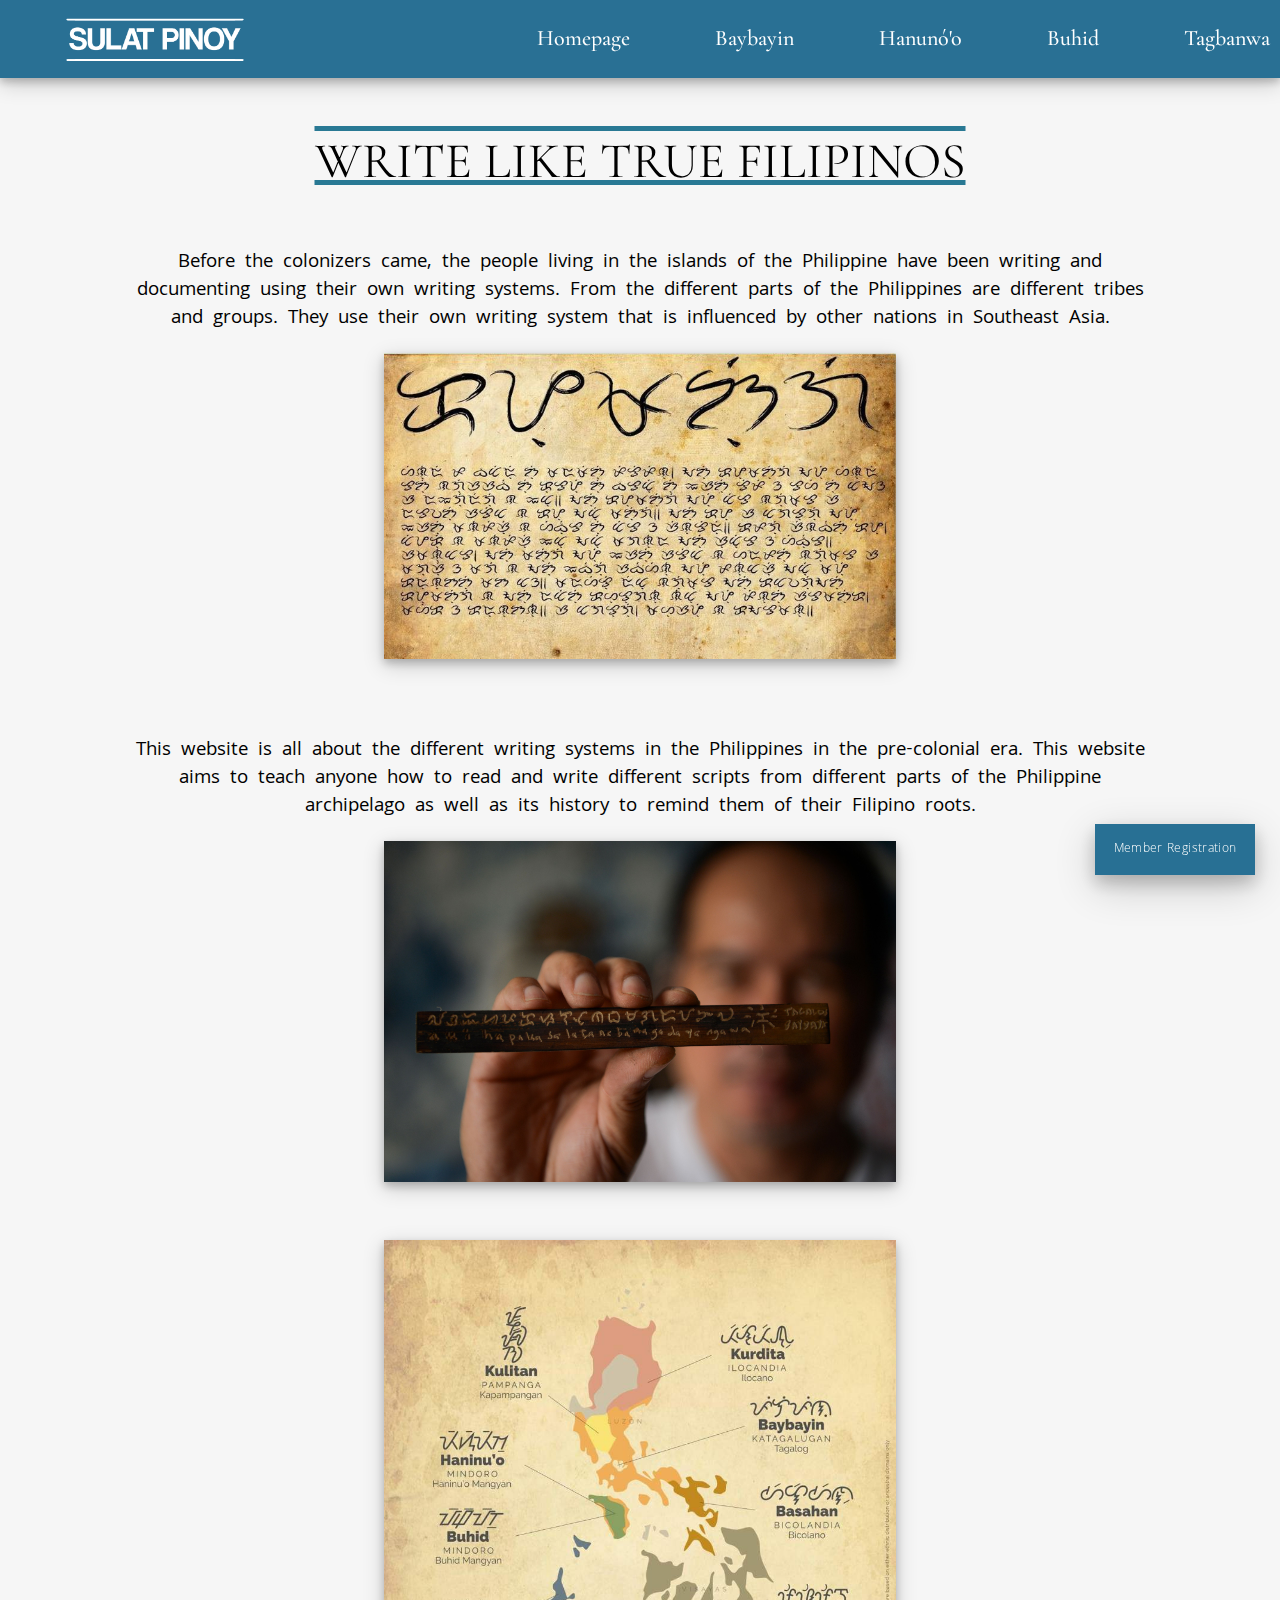
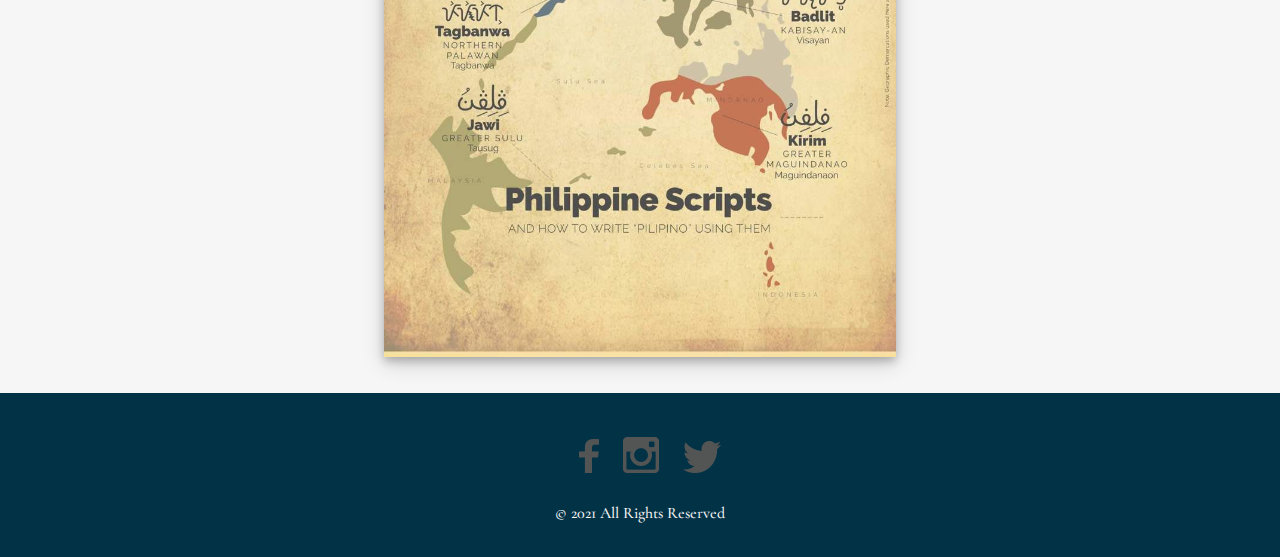
<file: index.html>
<!DOCTYPE html>
<html>
	<head>
		<title>Sulat Pinoy</title>
		
		<meta charset= "UTF-8">
		<meta name="author" content="Raphael Bihag">
		<meta name="keywords" content="HTML, CSS, JavaScript">
		<meta name="revised" content="03-15-21">
		
		<link rel="icon" type="image/png" href="images/favicon.png">
		<link rel="stylesheet" type="text/css" href="style/index.css">
		<link rel="preconnect" href="https://fonts.gstatic.com">
		<link href="https://fonts.googleapis.com/css?family=Cormorant+Garamond:400,700|Khula" rel="stylesheet">

		<style>
			.socials {
				margin-right: 20px;
			}
			
			.socials li{
				display: inline-block; 
				padding: 10px;
			}
			
		
			.facebook {
				background: url('images/social2.png') no-repeat -16px -7px;
				width: 20px;
				height: 34px;
			}
			.facebook:hover {
				background: url('images/social2.png') no-repeat -16px -55px;
				width: 20px;
				height: 34px;
			}
			
			.insta {
				background: url('images/social2.png') no-repeat -216px -6px;
				width: 36px;
				height: 36px;
			}
			
			.insta:hover {
				background: url('images/social2.png') no-repeat -216px -54px;
				width: 36px;
				height: 36px;
			}
			
			.twt {
				background: url('images/social2.png') no-repeat -163px -8px;
				width: 38px;
				height: 32px;
			}
			
			.twt:hover {
				background: url('images/social2.png') no-repeat -163px -56px;
				width: 38px;
				height: 32px;
			}
			
			.form-popup {
				display: none;
				background-color: #F6F6F6;
				padding-right: 30px;
				padding-left: 30px;
				padding-bottom: 30px;
				position: fixed;
				left: 22.5%;
				top: 20%;
				box-shadow: 0 4px 8px 0 rgba(0, 0, 0, 0.2), 0 6px 20px 0 rgba(0, 0, 0, 0.19);
			}
			
		</style>
	</head>
	<center>
	<body>
	
		<header>
			<div class="container">
			<a href="#"><img id="logo" src="images/logo.png" alt="logo"></img></a>
				<nav>
					<ul>
						<li><a href="htdocs/tagbanwa.html">Tagbanwa</a></li>
						<li><a href="htdocs/buhid.html">Buhid</a></li>
						<li><a href="htdocs/hanunoo.html">Hanunó'o</a></li>
						<li><a href="htdocs/baybayin.html">Baybayin</a></li>
						<li><a href="index.html">Homepage</a></li>
					</ul>
				</nav>
			</div>
		</header>
		<div class="tanan">
			<section>
				<br>
			<br>
			<br>
			<br>
			<table>
				
				<button class="tuslokanan" id="tuslokanan"><a href="htdocs/registration.html">Member Registration</a></button>

				
				<h1> WRITE LIKE TRUE FILIPINOS</h1>
				
				<p id="p1"> Before the colonizers came, the people living in the islands of the Philippine
					have been writing and documenting using their own writing systems. From the
					different parts of the Philippines are different tribes and groups. They use
					their own writing system that is influenced by other nations in Southeast Asia.
				</p>
				<center><img id="img1" src="images/homepic.jpg" alt="Homepage Picture"></img></center>
				<br>
				<br>
				<br>
				<p id="p2"> This website is all about the different writing systems in the Philippines in the pre-colonial era.
					This website aims to teach anyone how to read and write different scripts from different parts of the 
					Philippine archipelago as well as its history to remind them of their Filipino roots.
				</p>
				<center><img id="img2" src="images/homepic2.jpg" alt="Homepage Picture2"></img></center>
				<br>
				<br>
				<br>
				<img id="img3" src="images/homepic3.jpg" alt="Homepage Picture3"></img>
			</section>
			<br>
			<div id="sqr"></div>
			<br>
			<footer>
			<br>
				<ul class="socials">
					<li><a href="https://www.facebook.com/profile.php?id=100009380379234"><div class="facebook"></div></a></li>
					<li><a href="https://www.instagram.com/raphael_bihag/"><div class="insta"></div></a></li>
					<li><a href="https://twitter.com/raphael_bihaggg"><div class="twt"></div></a></li>
				</ul>
			<p style="font-family: 'Cormorant Garamond', serif; font-weight: 500; font-size: 18x; color: #F6F6F6;">© 2021 All Rights Reserved</p>
			<br>
			</footer>
		</div>
	</body>
	</center>
</html>
</file>
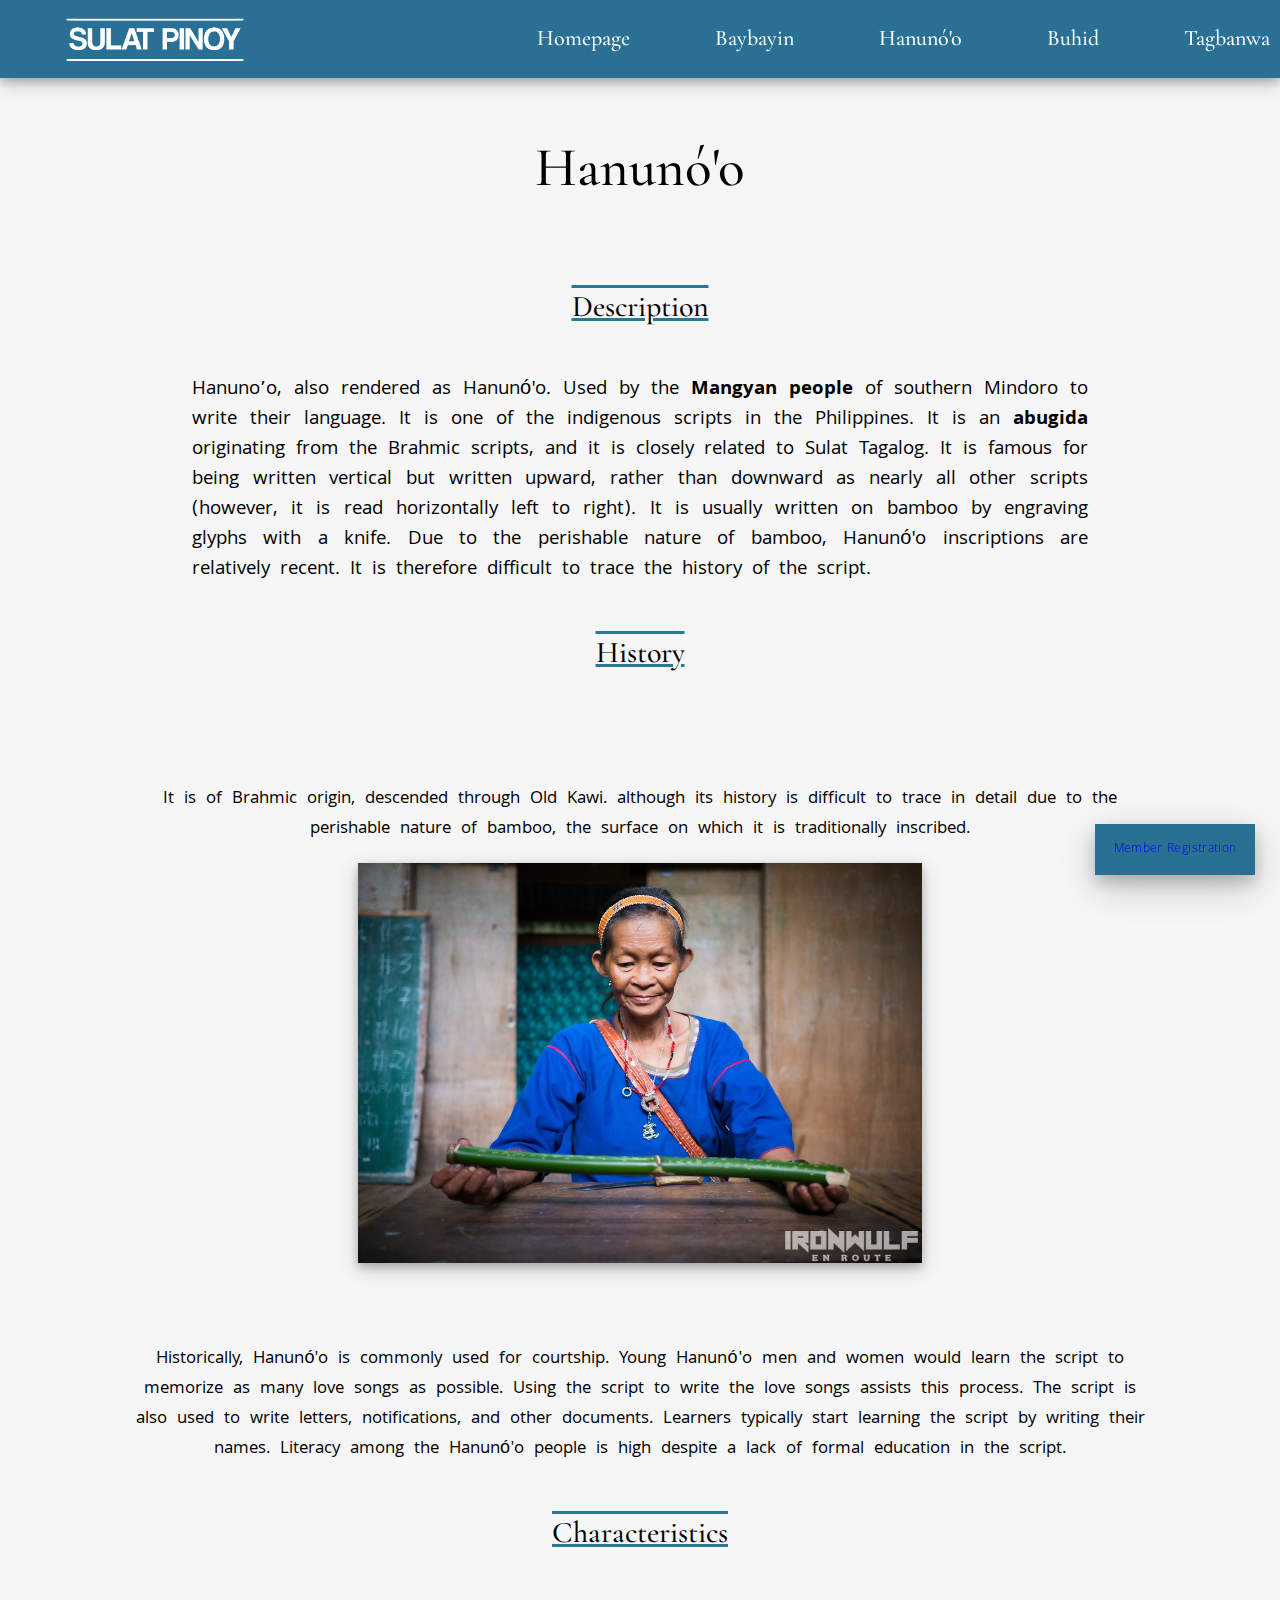
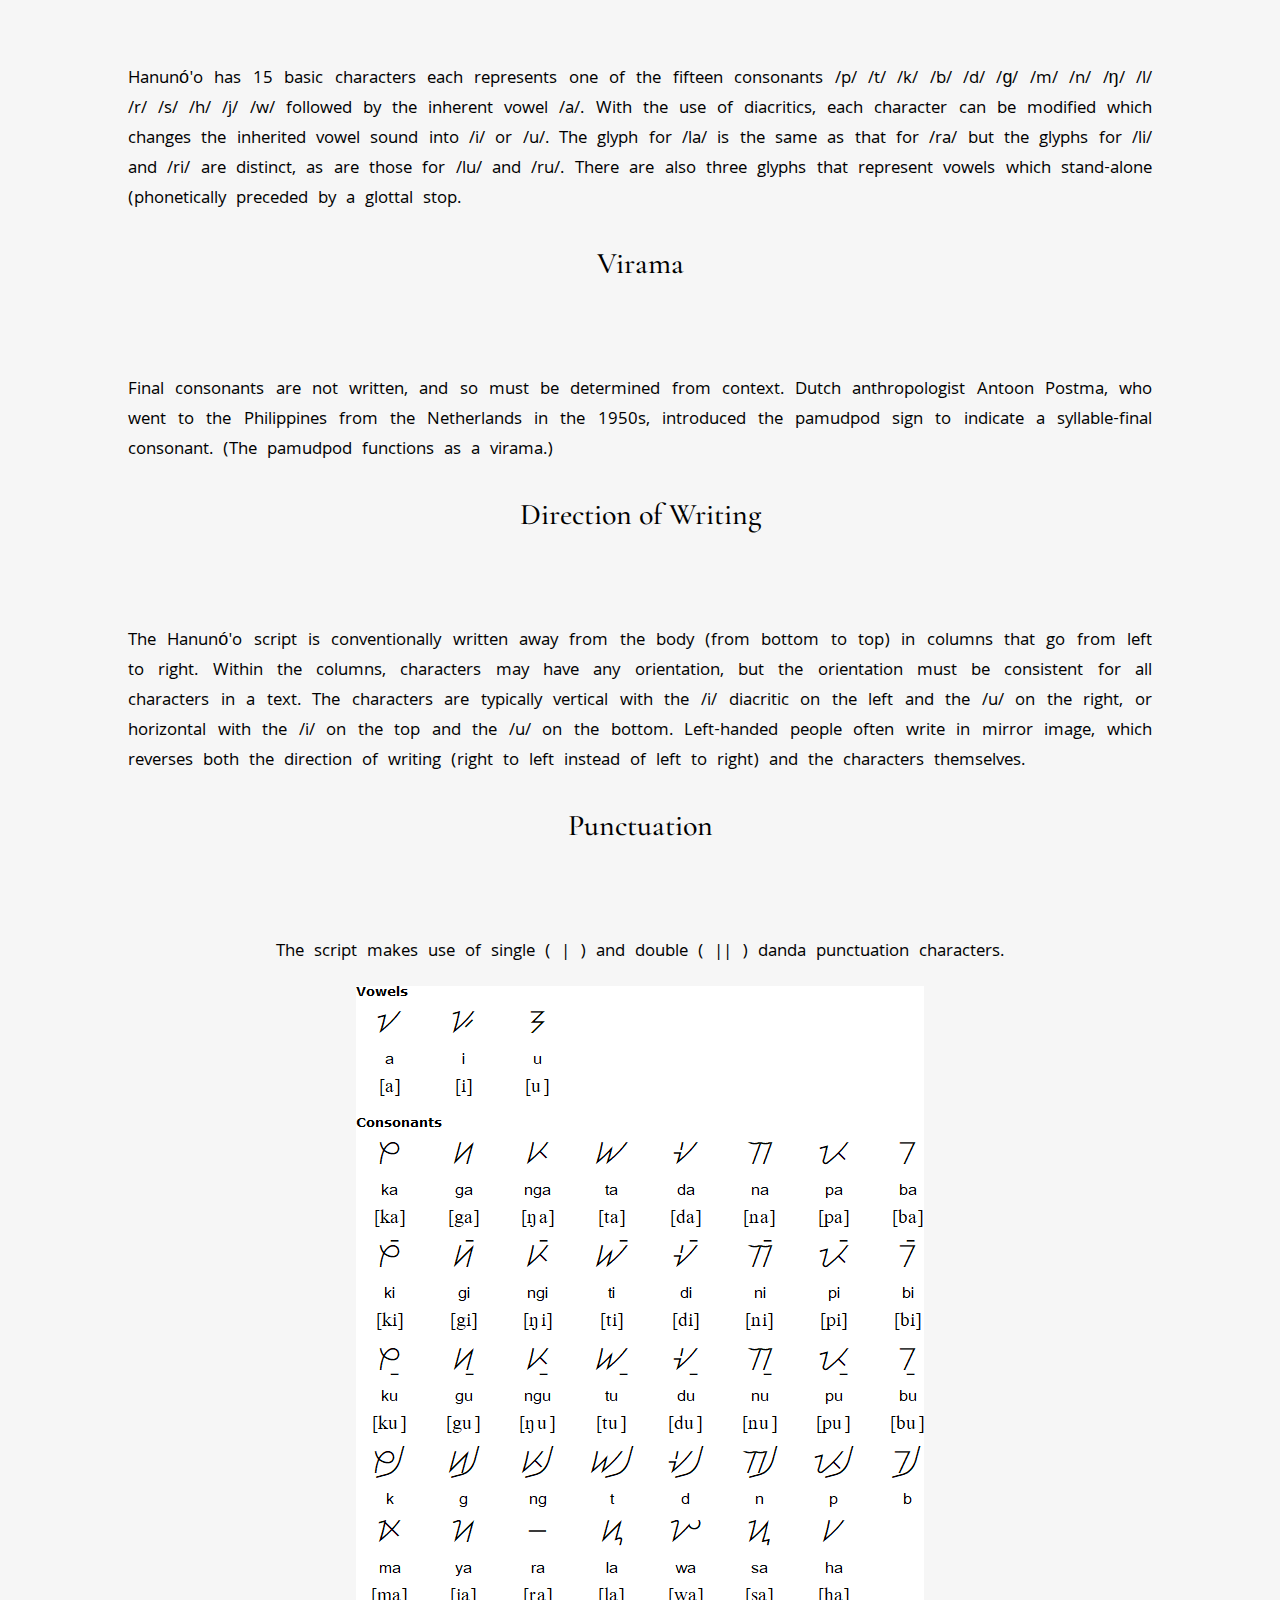
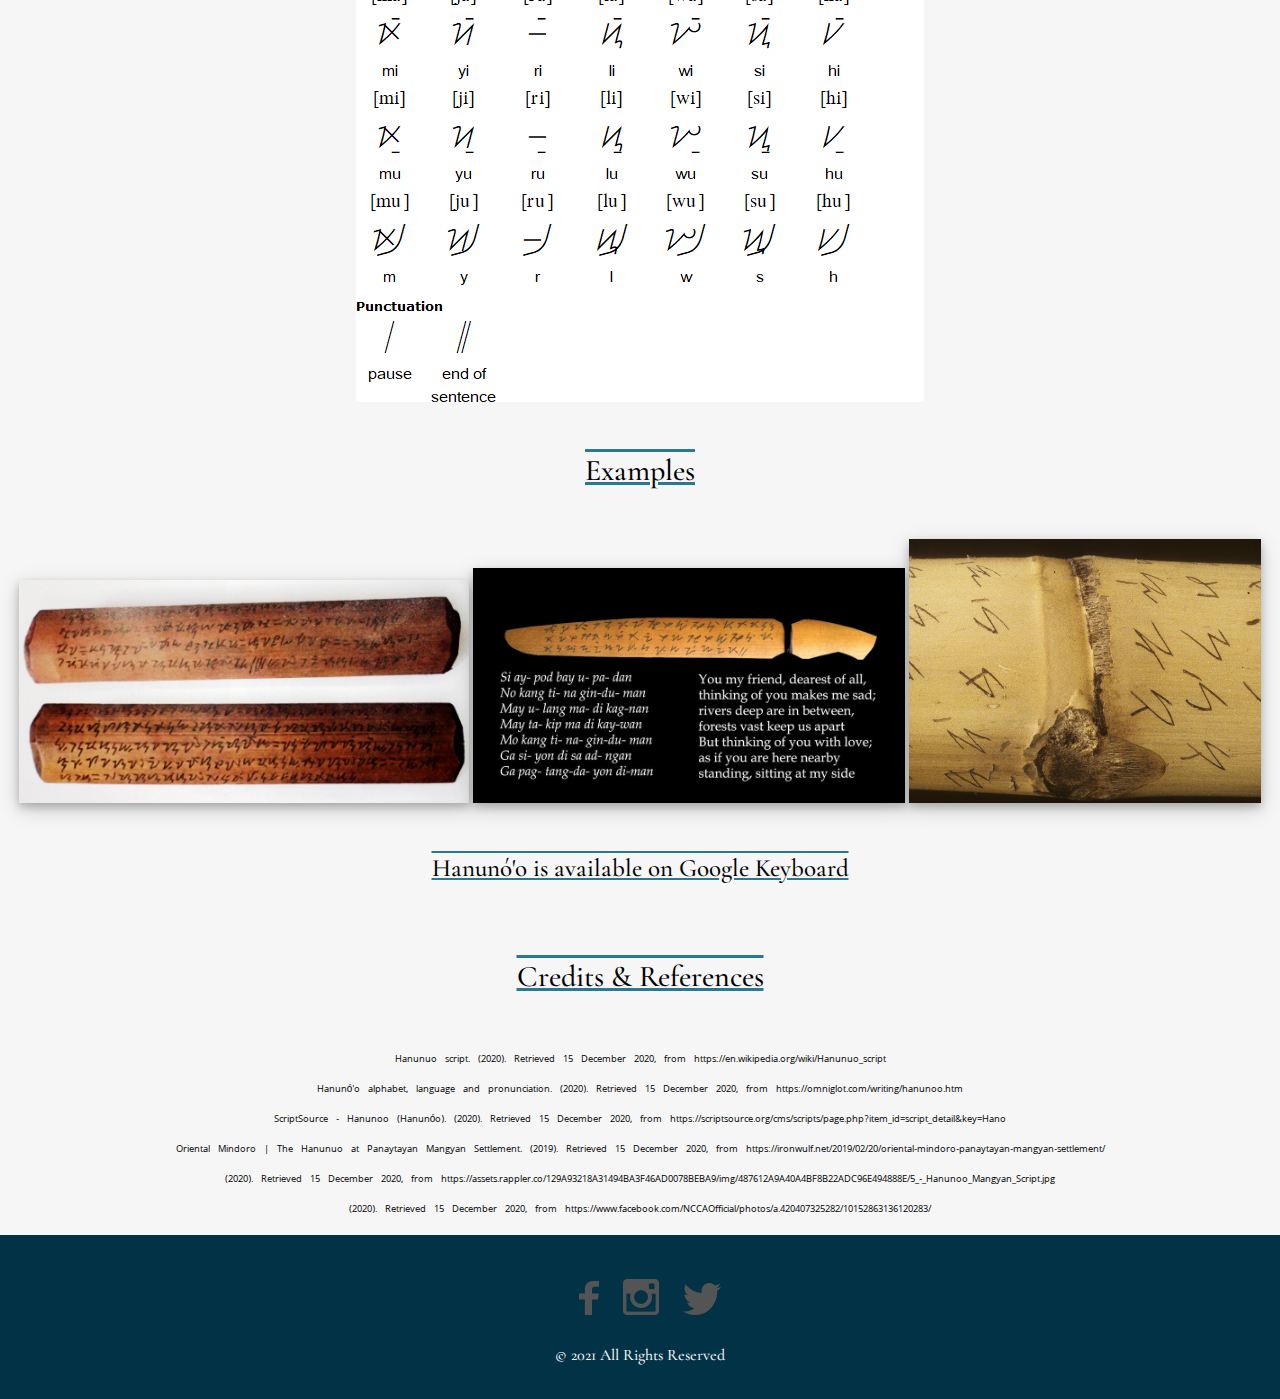
<file: htdocs/hanunoo.html>
<DOCTYPE html>
<html>
	<head>
		<title>Hanuno'o</title>
		
		<meta charset= "UTF-8">
		<meta name="author" content="Raphael Bihag">
		<meta name="keywords" content="HTML, CSS, JavaScript">
		<meta name="revised" content="03-15-21">
		
		<link rel="icon" href="../images/image.png" type="image/gif">
		<link rel="stylesheet" type="text/css" href="../style/hanunoo.css">
		<link rel="preconnect" href="https://fonts.gstatic.com">
		<link href="https://fonts.googleapis.com/css?family=Cormorant+Garamond:400,700|Khula" rel="stylesheet">

		<style>
			.socials {
				margin-right: 20px;
			}
			
			.socials li{
				display: inline-block; 
				padding: 10px;
			}
			
		
			.facebook {
				background: url('../images/social2.png') no-repeat -16px -7px;
				width: 20px;
				height: 34px;
			}
			.facebook:hover {
				background: url('../images/social2.png') no-repeat -16px -55px;
				width: 20px;
				height: 34px;
			}
			
			.insta {
				background: url('../images/social2.png') no-repeat -216px -6px;
				width: 36px;
				height: 36px;
			}
			
			.insta:hover {
				background: url('../images/social2.png') no-repeat -216px -54px;
				width: 36px;
				height: 36px;
			}
			
			.twt {
				background: url('../images/social2.png') no-repeat -163px -8px;
				width: 38px;
				height: 32px;
			}
			
			.twt:hover {
				background: url('../images/social2.png') no-repeat -163px -56px;
				width: 38px;
				height: 32px;
			}
			
		</style>
	</head>
	<body>
		<header>
			<div class="container">
			<a href="../index.html"><img id="logo" src="../images/logo.png" alt="logo"></img></a>
				<nav>
					<ul>
						<li><a href="tagbanwa.html">Tagbanwa</a></li>
						<li><a href="buhid.html">Buhid</a></li>
						<li><a href="#">Hanunó'o</a></li>
						<li><a href="baybayin.html">Baybayin</a></li>
						<li><a href="../index.html">Homepage</a></li>
					</ul>
				</nav>
			</div>
		</header>
		<section>
			<button class="tuslokanan" id="tuslokanan"><a href="registration.html">Member Registration</a></button>
			<br>
			<br>
			<br>
			<br>
			<h1>Hanunó'o</h1>
			<h2>Description</h2>
			<p id="p1">
			Hanuno’o, also rendered as Hanunó'o. Used by the <b>Mangyan people</b> of southern Mindoro to write their language. It is one of the indigenous scripts in the Philippines. It is an <b>abugida</b> originating from the Brahmic scripts, and it is closely related to Sulat Tagalog. It is famous for being written vertical but written upward, rather than downward as nearly all other scripts (however, it is read horizontally left to right). It is usually written on bamboo by engraving glyphs with a knife. Due to the perishable nature of bamboo, Hanunó'o inscriptions are relatively recent. It is therefore difficult to trace the history of the script.
			</p>
			<h2>History</h2>
			<p id="p2" style="text-align: center;">
			It is of Brahmic origin, descended through Old Kawi. although its history is difficult to trace in detail due to the perishable nature of bamboo, the surface on which it is traditionally inscribed.
			</p>
			<center><img id="lolabamboo" src="../images/bamboo.jpg" alt="Hanuno'o Bamboo"></img></center>
			<p id="p2" style="text-align: center;">
			Historically, Hanunó'o is commonly used for courtship. Young Hanunó'o men and women would learn the script to memorize as many love songs as possible. Using the script to write the love songs assists this process. The script is also used to write letters, notifications, and other documents. Learners typically start learning the script by writing their names. Literacy among the Hanunó'o people is high despite a lack of formal education in the script.
			</p>
			<h2>Characteristics</h2>
			<p id="p2">
			Hanunó'o has 15 basic characters each represents one of the fifteen consonants /p/ /t/ /k/ /b/ /d/ /ɡ/ /m/ /n/ /ŋ/ /l/ /r/ /s/ /h/ /j/ /w/ followed by the inherent vowel /a/. With the use of diacritics, each character can be modified which changes the inherited vowel sound into /i/ or /u/. The glyph for /la/ is the same as that for /ra/ but the glyphs for /li/ and /ri/ are distinct, as are those for /lu/ and /ru/. There are also three glyphs that represent vowels which stand-alone (phonetically preceded by a glottal stop. 
			</p>
			<h3>Virama</h3>
			<p id="p2">
			Final consonants are not written, and so must be determined from context. Dutch anthropologist Antoon Postma, who went to the Philippines from the Netherlands in the 1950s, introduced the pamudpod sign to indicate a syllable-final consonant. (The pamudpod functions as a virama.)
			</p>
			<h3>Direction of Writing</h3>
			<p id="p2">
			The Hanunó'o script is conventionally written away from the body (from bottom to top) in columns that go from left to right. Within the columns, characters may have any orientation, but the orientation must be consistent for all characters in a text. The characters are typically vertical with the /i/ diacritic on the left and the /u/ on the right, or horizontal with the /i/ on the top and the /u/ on the bottom. Left-handed people often write in mirror image, which reverses both the direction of writing (right to left instead of left to right) and the characters themselves.
			</p>
			<h3>Punctuation</h3>
			<p id="p2" style="text-align: center;">
			The script makes use of single ( | ) and double ( || ) danda punctuation characters.
			</p>
			
			<center>
			<img id="Hanchart1" src="../images/Hanchart1.gif" alt="Chart 1"></img>
			</center>
			
			<h2>Examples</h2>
			<center>
				<img id="ex1" src="../images/Hanex1.jpg" alt="Example 1"></img>
				<img id="ex2" src="../images/Hanex2.jpg" alt="Example 2"></img>
				<img id="ex3" src="../images/Hanex3.png" alt="Example 3"></img>
			</center>
			<h2 id="gog">Hanunó'o is available on Google Keyboard</h2>
			<h2>Credits & References</h2>
			<p id="creds">
			Hanunuo script. (2020). Retrieved 15 December 2020, from https://en.wikipedia.org/wiki/Hanunuo_script<br>
			Hanunó'o alphabet, language and pronunciation. (2020). Retrieved 15 December 2020, from https://omniglot.com/writing/hanunoo.htm<br>
			ScriptSource - Hanunoo (Hanunóo). (2020). Retrieved 15 December 2020, from https://scriptsource.org/cms/scripts/page.php?item_id=script_detail&key=Hano<br>
			Oriental Mindoro | The Hanunuo at Panaytayan Mangyan Settlement. (2019). Retrieved 15 December 2020, from https://ironwulf.net/2019/02/20/oriental-mindoro-panaytayan-mangyan-settlement/<br>
			(2020). Retrieved 15 December 2020, from https://assets.rappler.co/129A93218A31494BA3F46AD0078BEBA9/img/487612A9A40A4BF8B22ADC96E494888E/5_-_Hanunoo_Mangyan_Script.jpg<br>
			(2020). Retrieved 15 December 2020, from https://www.facebook.com/NCCAOfficial/photos/a.420407325282/10152863136120283/
			</p>
			
		</section>
			<center>
			<footer>
				<br>
					<ul class="socials">
						<li><a href="https://www.facebook.com/profile.php?id=100009380379234"><div class="facebook"></div></a></li>
						<li><a href="https://www.instagram.com/raphael_bihag/"><div class="insta"></div></a></li>
						<li><a href="https://twitter.com/raphael_bihaggg"><div class="twt"></div></a></li>
					</ul>
				<p style="font-family: 'Cormorant Garamond', serif; font-weight: 500; font-size: 18x; color: #F6F6F6;">© 2021 All Rights Reserved</p>
				<br>
			</footer>
			</center>
	</body>
</html>
</file>
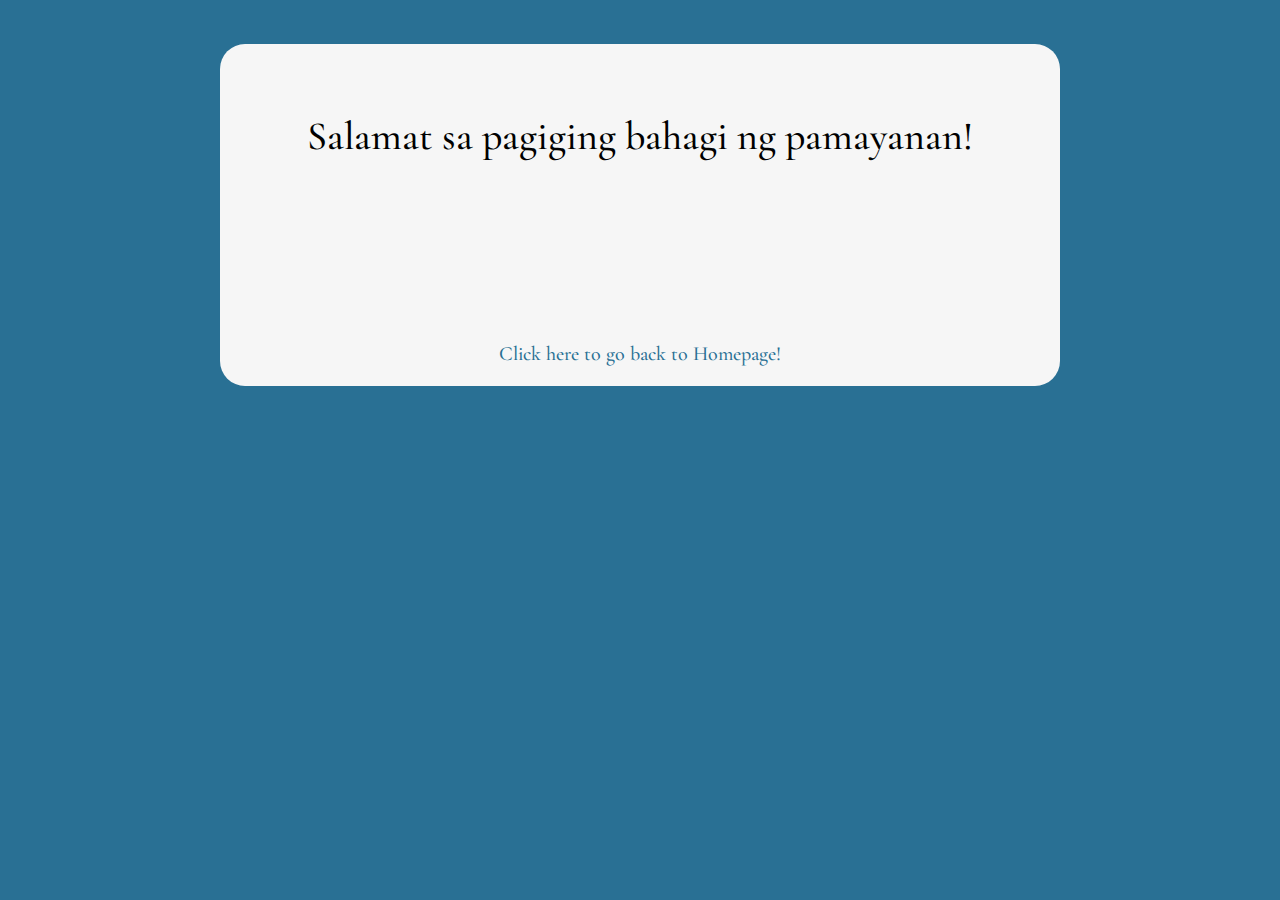
<file: htdocs/receive.html>
<!DOCTYPE html>
<html>
    <head>
        <title>You are now registered!</title>
        <meta charset= "UTF-8">
		<meta name="author" content="Raphael Bihag">
		<meta name="keywords" content="HTML, CSS, JavaScript">
		<meta name="revised" content="05-22-2021">
		
		<link rel="stylesheet" type="text/css" href="../style/recieve.css">
		<link rel="preconnect" href="https://fonts.gstatic.com">
		<link href="https://fonts.googleapis.com/css?family=Cormorant+Garamond:400,700|Khula" rel="stylesheet">
    </head>
	
    <body>
	<br>
	<br>
        <div class = "tanan"><h2 id = "mensahe">Salamat sa pagiging bahagi ng pamayanan!</h2>
			<center>
				<h1 id="name"></h1>
				<br>
				<br>
				<a href="../index.html">Click here to go back to Homepage!</a>
			</center>
		</div>
	   
        <script>
            var url = document.location.href;
			
			var param = url.split("?")[1].split("&");

			
			var data = {};
            var temp = "";
            
            for (var i = 0; i < param.length; i++) {

                temp = param[i].split('=');
				data[temp[0]] = temp[1].replace(/%20/g, " ");
				
            }
			
			var fullName = data.first + " " + data.last;
			document.getElementById("name").innerHTML = fullName;
        </script>
    </body>
</html>
</file>
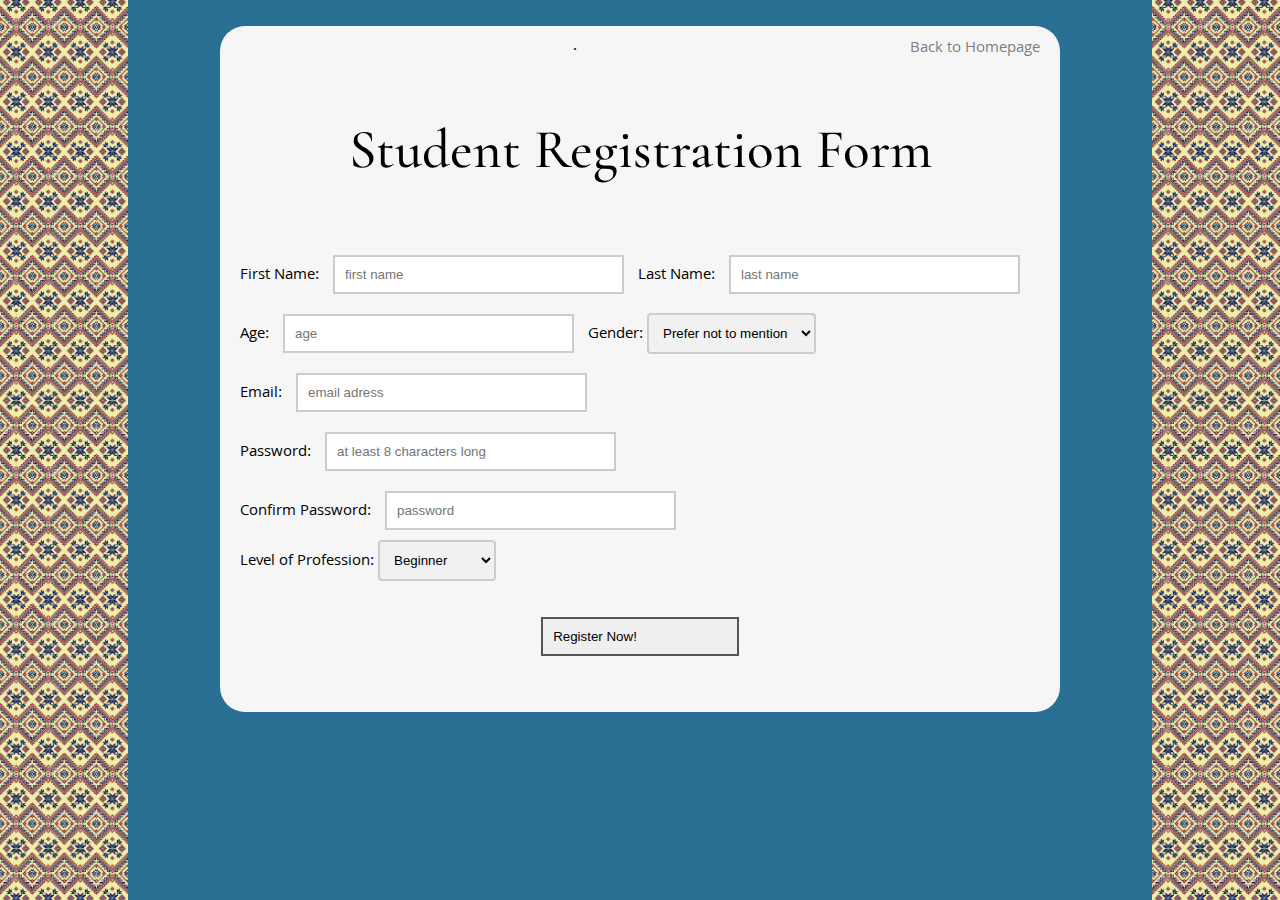
<file: htdocs/registration.html>
<DOCTYPE html>
<html>
	<head>
		<title>Registration</title>
		
		<meta charset= "UTF-8">
		<meta name="author" content="Raphael Bihag">
		<meta name="keywords" content="HTML, CSS, JavaScript">
		<meta name="revised" content="05-22-2021">
		
		<link rel="icon" href="icon.png" type="image/gif">
		<link rel="stylesheet" type="text/css" href="../style/registration.css">
		<link rel="preconnect" href="https://fonts.gstatic.com">
		<link href="https://fonts.googleapis.com/css?family=Cormorant+Garamond:400,700|Khula" rel="stylesheet">
	</head>
	<body>
		<br>
		<div class = "form">
		<a href="../index.html">Back to Homepage</a>
			<center>
			<div class="rainbow">.
			</div>
			</center>
			<h1 id="title">Student Registration Form</h1>
			<div class= "forfont">
				First Name: <input type="text" id="first" placeholder="first name"></input>
				Last Name: <input type="text" id="last" placeholder="last name"></input><br>
				Age: <input type="number" id="age" placeholder="age"></input>
				Gender:<label for="gender" class="selection"></label>
				  <select id="gender">
					<option value="Prefer not to mention">Prefer not to mention</option>
					<option value="male" id = "male" >Male</option>
					<option value="female">Female</option>
					<option value="nonbinary">Non-Binary</option>
					<option value="genderqueer">Gender Queer</option>
				  </select><br>
				Email: <input type="email" id="email" placeholder="email adress"><br>
				Password: <input type="password" id="password" placeholder="at least 8 characters long"><br>
				Confirm Password: <input type="password" id="password2" placeholder="password"><br>
				Level of Profession:<label for="level"></label>
				  <select id="level">
					<option value="beginner">Beginner</option>
					<option value="intermidiate">Intermidiate</option>
					<option value="advance">Advance</option>
					<option value="pro">Professional</option>
				  </select><br><br>
				<center><input type="button" value="Register Now!" onclick="register();" id="button"></center><br>
			</div>
			
		</div>
		<br>
		
		<script>
						
			function register() {

                var unaPangalan = document.getElementById("first").value;
				var ulahiPangalan = document.getElementById("last").value;
				var edad = document.getElementById("age").value;
                var kasarian = document.getElementById("gender").value;
				var emeyl = document.getElementById("email").value;
				var paswurd = document.getElementById("password").value;
				var paswurd2 = document.getElementById("password2").value;
				var lebel = document.getElementById("level").value;
				var pass = paswurd.length;
				
				
                if (unaPangalan == ""|| ulahiPangalan == ""|| edad == ""|| emeyl == "" || paswurd == "" || paswurd2 == "" || lebel == ""){
					alert("*All boxes must be filled up. Please try again.*"); 
					var unaPangalan = document.getElementById("first").value = "";
					var ulahiPangalan = document.getElementById("last").value = "";
					var edad = document.getElementById("age").value = "";
					var kasarian = document.getElementById("gender").value = "";
					var emeyl = document.getElementById("email").value = "";
					var paswurd = document.getElementById("password").value = "";
					var paswurd = document.getElementById("password2").value = "";
				} else if (pass < 8) {
					alert("Password must be at least 8 characters");
					var paswurd = document.getElementById("password").value = "";
					var paswurd = document.getElementById("password2").value = "";
				} else if (paswurd !== paswurd2) {
					alert("Passwords doesn't match");
				} else {
					var unaPangalan = unaPangalan.trim()
					var ulahiPangalan = ulahiPangalan.trim()
					var url = "receive.html?first=" + encodeURIComponent(unaPangalan) +
                        "&last=" + encodeURIComponent(ulahiPangalan);
						
						document.location.href = url;
						var unaPangalan = document.getElementById("first").value = "";
						var ulahiPangalan = document.getElementById("last").value = "";
						var edad = document.getElementById("age").value = "";
						var kasarian = document.getElementById("gender").value = "";
						var emeyl = document.getElementById("email").value = "";
						var paswurd = document.getElementById("password").value = "";
						var paswurd = document.getElementById("password2").value = "";
				}
				
				
				
				
				
				

            }
		</script>
	</body>
</html>
</file>
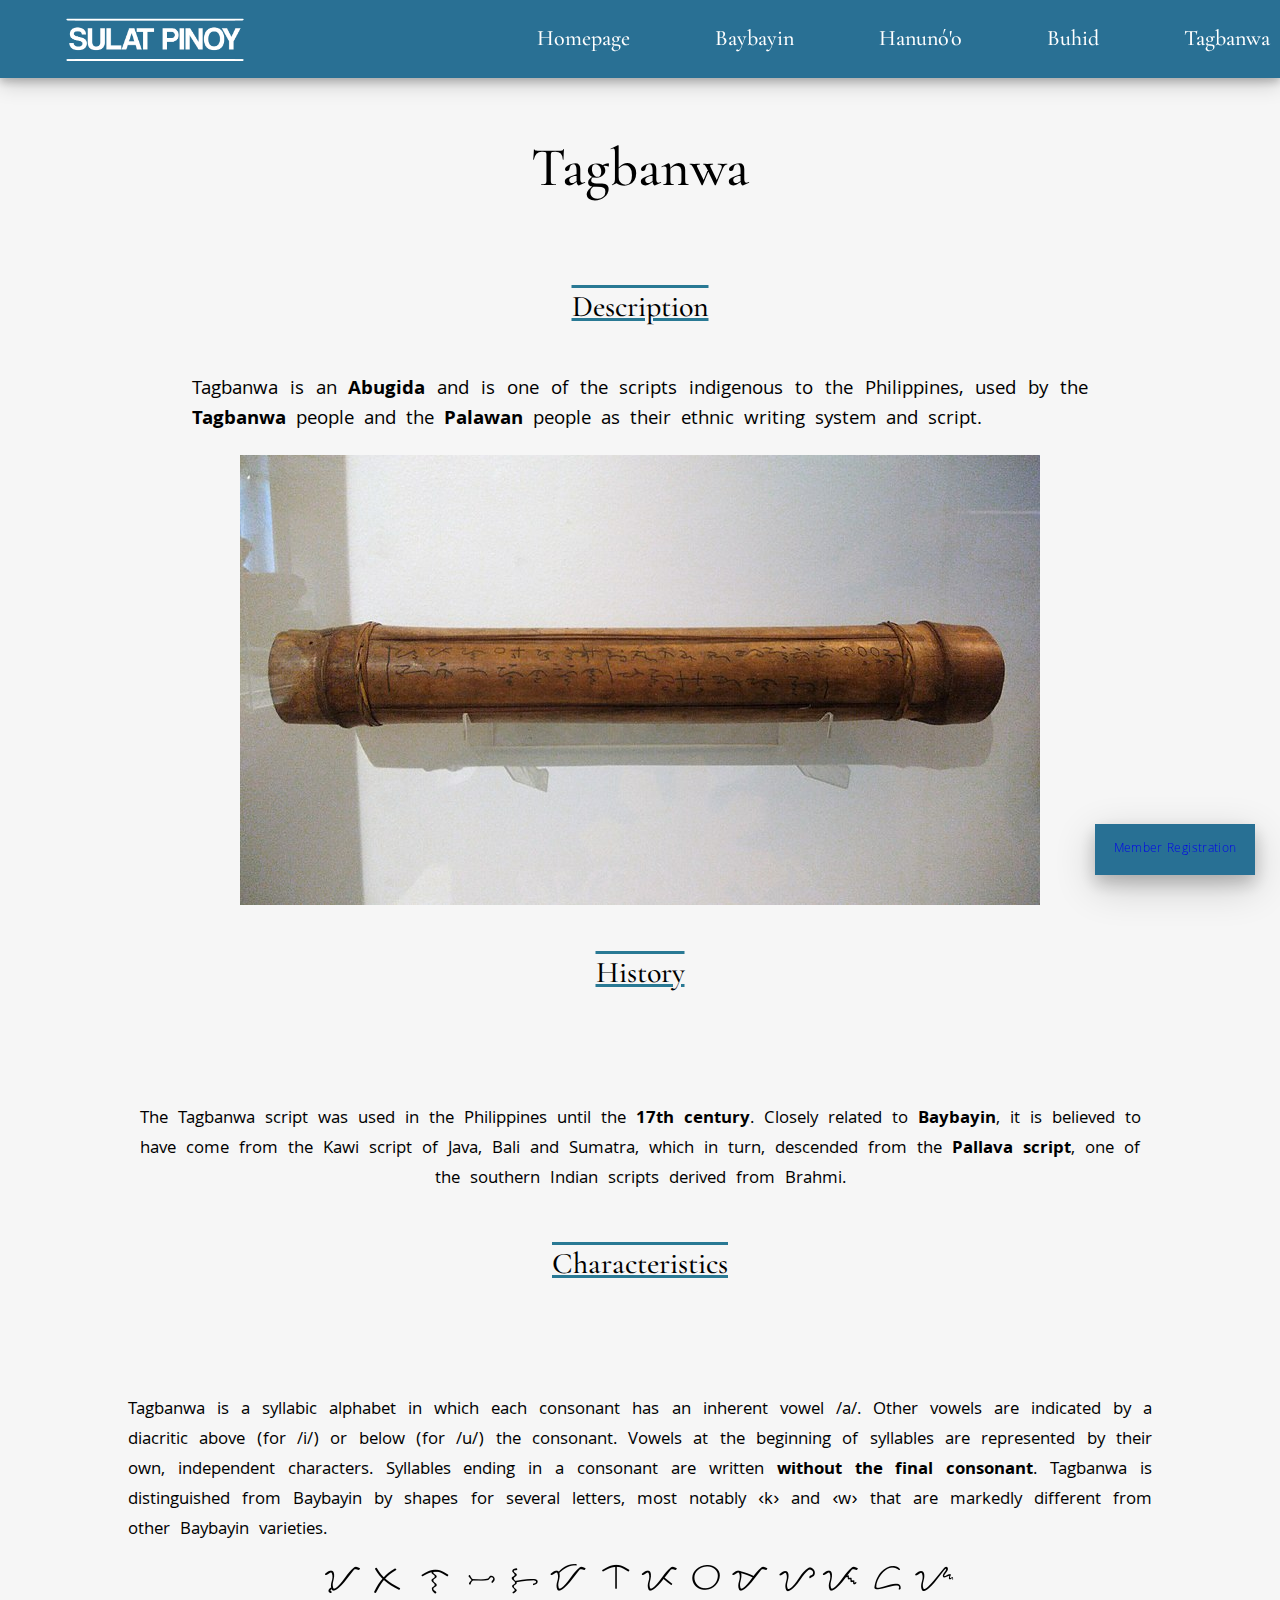
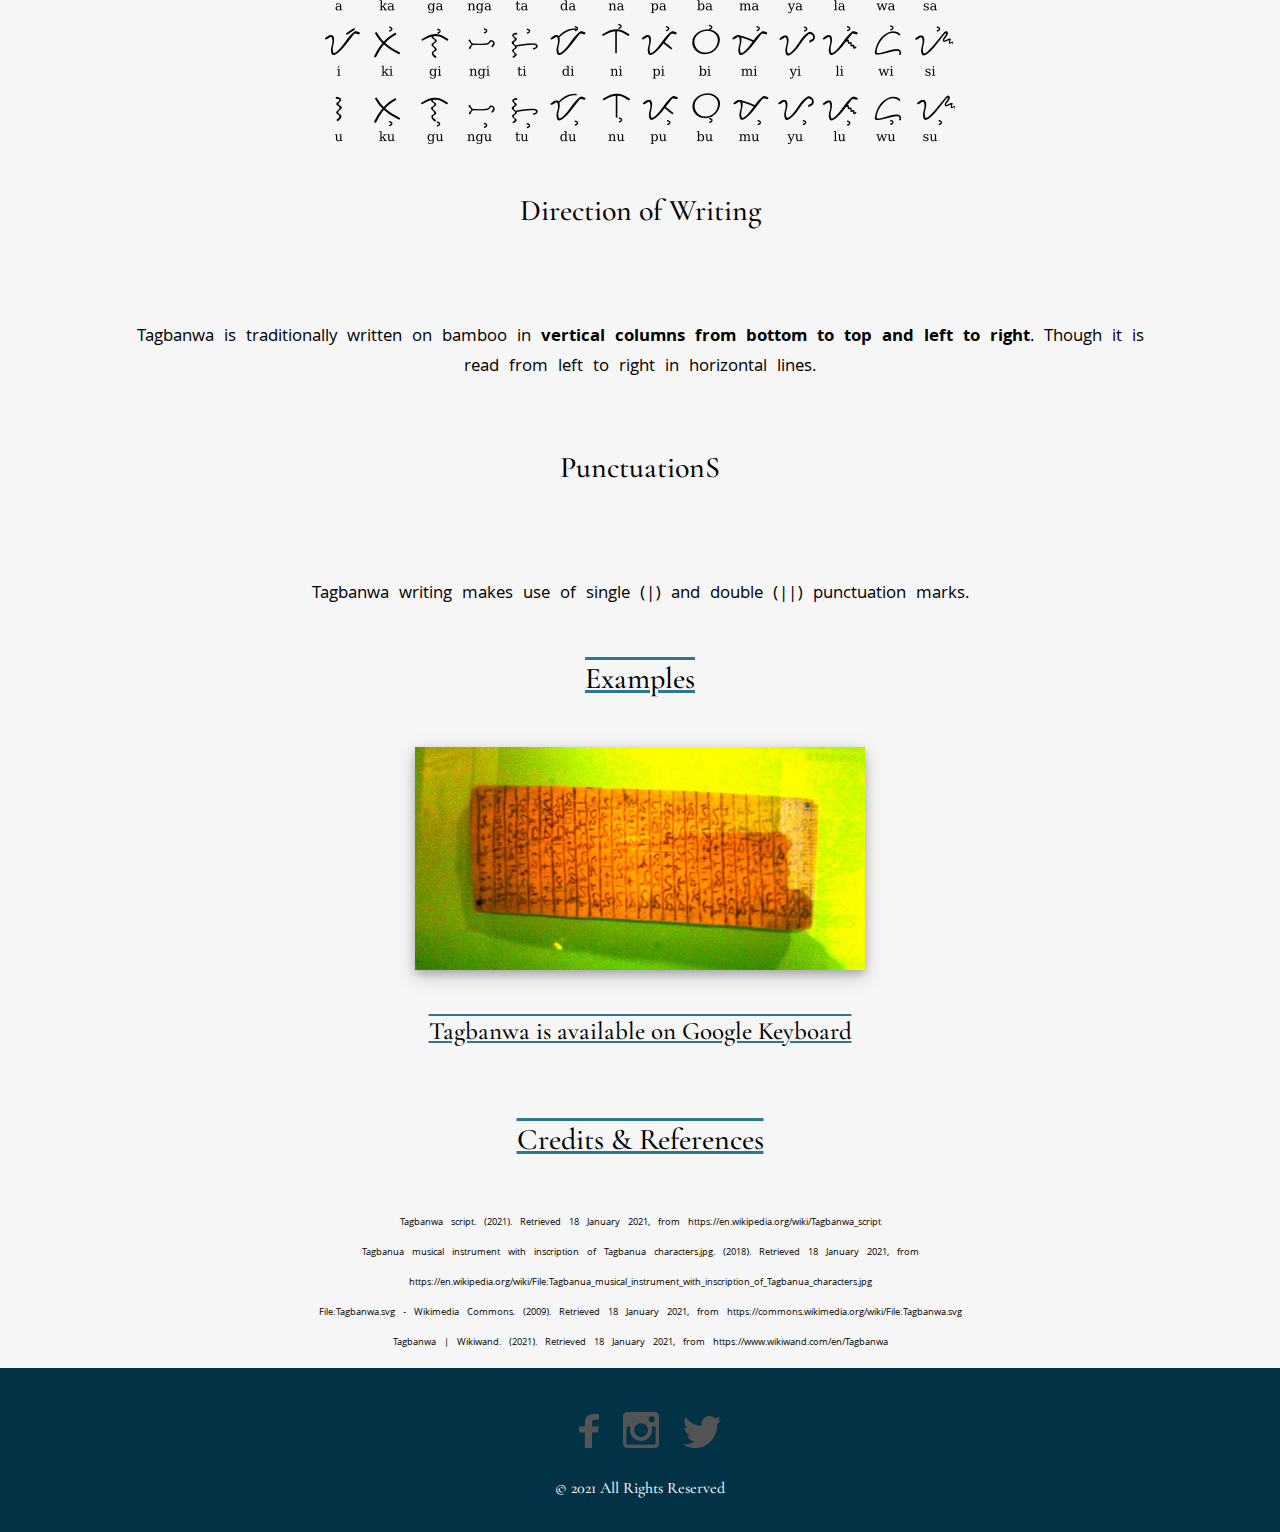
<file: htdocs/tagbanwa.html>
<DOCTYPE html>
<html>
	<head>
		<title>Tagbanwa</title>
		
		<meta charset= "UTF-8">
		<meta name="author" content="Raphael Bihag">
		<meta name="keywords" content="HTML, CSS, JavaScript">
		<meta name="revised" content="03-15-21">
		
		<link rel="icon" href="../images/image.png" type="image/gif">
		<link rel="stylesheet" type="text/css" href="../style/hanunoo.css">
		<link rel="preconnect" href="https://fonts.gstatic.com">
		<link href="https://fonts.googleapis.com/css?family=Cormorant+Garamond:400,700|Khula" rel="stylesheet">
		<style>
			.socials {
				margin-right: 20px;
			}
			
			.socials li{
				display: inline-block; 
				padding: 10px;
			}
			
		
			.facebook {
				background: url('../images/social2.png') no-repeat -16px -7px;
				width: 20px;
				height: 34px;
			}
			.facebook:hover {
				background: url('../images/social2.png') no-repeat -16px -55px;
				width: 20px;
				height: 34px;
			}
			
			.insta {
				background: url('../images/social2.png') no-repeat -216px -6px;
				width: 36px;
				height: 36px;
			}
			
			.insta:hover {
				background: url('../images/social2.png') no-repeat -216px -54px;
				width: 36px;
				height: 36px;
			}
			
			.twt {
				background: url('../images/social2.png') no-repeat -163px -8px;
				width: 38px;
				height: 32px;
			}
			
			.twt:hover {
				background: url('../images/social2.png') no-repeat -163px -56px;
				width: 38px;
				height: 32px;
			}
			
		</style>
	</head>
	<body>
		
		<header>
			<div class="container">
			<a href="../index.html"><img id="logo" src="../images/logo.png" alt="logo"></img></a>
				<nav>
					<ul>
						<li><a href="#">Tagbanwa</a></li>
						<li><a href="buhid.html">Buhid</a></li>
						<li><a href="hanunoo.html">Hanunó'o</a></li>
						<li><a href="baybayin.html">Baybayin</a></li>
						<li><a href="../index.html">Homepage</a></li>
					</ul>
				</nav>
			</div>
		</header>
		<section>
			<button class="tuslokanan" id="tuslokanan"><a href="registration.html">Member Registration</a></button>
			<br>
			<br>
			<br>
			<br>
			<h1>Tagbanwa</h1>
			<h2>Description</h2>
			<p id="p1">
			Tagbanwa is an <b>Abugida</b> and is one of the scripts indigenous to the Philippines, used by the <b>Tagbanwa</b> people and the <b>Palawan</b> people as their ethnic writing system and script.
			</p>
			<center>
			<img id="tagbanwa1" src="../images/tagbanwa.jpg" alt="Tagbanwa Musical Intrument"></img>
			</center>
			<h2>History</h2>
			<p id="p2" style="text-align: center;">
			The Tagbanwa script was used in the Philippines until the <b>17th century</b>. Closely related to <b>Baybayin</b>, it is believed to have come from the Kawi script of Java, Bali and Sumatra, which in turn, descended from the <b>Pallava script</b>, one of the southern Indian scripts derived from Brahmi.
			</p>
			<h2>Characteristics</h2>
			<p id="p2">
			Tagbanwa is a syllabic alphabet in which each consonant has an inherent vowel /a/. Other vowels are indicated by a diacritic above (for /i/) or below (for /u/) the consonant. Vowels at the beginning of syllables are represented by their own, independent characters. Syllables ending in a consonant are written <b>without the final consonant</b>. Tagbanwa is distinguished from Baybayin by shapes for several letters, most notably ‹k› and ‹w› that are markedly different from other Baybayin varieties.
			</p>
			<center>
			<img id="chart1" src="../images/tagbanwachart.png" alt="Tagbanwa Chart"></img>
			</center>
			<br>
			<h3>Direction of Writing</h3>
			<p id="p2" style="text-align: center;">
			Tagbanwa is traditionally written on bamboo in <b>vertical columns from bottom to top and left to right</b>. Though it is read from left to right in horizontal lines.
			</p>
			<br>
			<h3>PunctuationS</h3>
			<p id="p2" style="text-align: center;">
			Tagbanwa writing makes use of single (|) and double (||) punctuation marks.
			</p>
			<h2>Examples</h2>
			<center>
			<img id="ex1" src="../images/tagbanwaex1.jpg" alt="Tagbanwa Example"></img>
			</center>
			<h2 id="gog">Tagbanwa is available on Google Keyboard</h2>
			<h2>Credits & References</h2>
			<p id="creds">
			Tagbanwa script. (2021). Retrieved 18 January 2021, from https://en.wikipedia.org/wiki/Tagbanwa_script<br>
			Tagbanua musical instrument with inscription of Tagbanua characters.jpg. (2018). Retrieved 18 January 2021, from https://en.wikipedia.org/wiki/File:Tagbanua_musical_instrument_with_inscription_of_Tagbanua_characters.jpg<br>
			File:Tagbanwa.svg - Wikimedia Commons. (2009). Retrieved 18 January 2021, from https://commons.wikimedia.org/wiki/File:Tagbanwa.svg<br>
			Tagbanwa | Wikiwand. (2021). Retrieved 18 January 2021, from https://www.wikiwand.com/en/Tagbanwa<br>
			</p>
		</section>
		<center>
			<footer>
			<br>
				<ul class="socials">
					<li><a href="https://www.facebook.com/profile.php?id=100009380379234"><div class="facebook"></div></a></li>
					<li><a href="https://www.instagram.com/raphael_bihag/"><div class="insta"></div></a></li>
					<li><a href="https://twitter.com/raphael_bihaggg"><div class="twt"></div></a></li>
				</ul>
				<p style="font-family: 'Cormorant Garamond', serif; font-weight: 500; font-size: 18x; color: #F6F6F6;">© 2021 All Rights Reserved</p>
				<br>
			</footer>
		</center>
	</body>
</html>
</file>
<file: style/index.css>
body {
	margin: 0;
	max-width: 3950px;
	background-color: #F6F6F6;
}

.tuslokanan a {
	text-decoration: none;
	color: white;
}
.tuslokanan {
	display: block;
	background-color: #287094;
	color: white;
	font-family: 'Khula', sans-serif;
    font-weight: 300;
	letter-spacing: 0.35px;
	border: none;
	padding: 15px;
	position: fixed;
	cursor: pointer;
	bottom: 25px;
	right: 25px;
	width: 160px;
	opacity: 0.999;
	box-shadow: 0 8px 16px 0 rgba(0, 0, 0, 0.2), 0 12px 40px 0 rgba(0, 0, 0, 0.19);
	z-index: 9;	
}

.tuslokanan:hover {
	display: block;
	background-color: #023246;
	color: white;
	border: none;
	padding: 15px;
	position: fixed;
	cursor: pointer;
	bottom: 25px;
	right: 25px;
	width: 160px;
	opacity: 0.999;
	box-shadow: 0 8px 16px 0 rgba(0, 0, 0, 0.2), 0 12px 40px 0 rgba(0, 0, 0, 0.19);
	z-index: 9;	
}

.tuslokanan a:visited {
	display: block;
	background-color: #023246;
	color: white;
	border: none;
	padding: 15px;
	position: fixed;
	cursor: pointer;
	bottom: 25px;
	right: 25px;
	width: 160px;
	opacity: 0.999;
	box-shadow: 0 8px 16px 0 rgba(0, 0, 0, 0.2), 0 12px 40px 0 rgba(0, 0, 0, 0.19);
	z-index: 9;	
}

.tanan {
	width: 100%;
	animation: transitionIn 0.75s;
}

.container {
	width: 100%;
	margin: 0 auto;
	
}

header {
	animation: transitionInheader 0.75s;
}
nav a:link {
  color: white;
  background-color: transparent;
  text-decoration: none;
}

nav a:visited {
  color: white;
  background-color: transparent;
  text-decoration: none;
}

nav a:hover {
  color: rgb(199,199,199) ;
  background-color: transparent;
  text-decoration: none;
  
}

header {
	background-color: #297094; 
	width: 100%;
	max-width: 3950px;
	position: fixed;
	box-shadow: 0 4px 8px 0 rgba(0, 0, 0, 0.2), 0 6px 20px 0 rgba(0, 0, 0, 0.19);
	z-index: 9;
}

header::after{
	content:'';
	display: table;
	clear: both;
}

#logo {
	float: left;
	width: 230.4px;
	height: 57.9px;
	padding: 10px;
	padding-left: 40px;
}



nav{
	float: right;
	font-family: 'Cormorant Garamond', serif;
    font-weight: 500;
	font-size: 22px;
}

nav ul{
	margin: 0;
	padding: 0;
	list-style: none;
}

nav li{
	float: right;
	display: inline-block; 
	margin-left:75px;
	padding-top: 25px;
	padding-right: 10px;	
}

section h1 {
	font-family: 'Cormorant Garamond', serif;
    font-weight: 400;
	text-align: center;
	text-decoration: underline overline solid #297994;
	padding: 25px;
	font-size: 50px;
	transition-duration: 1s;
}

section h1:hover {
	transform: scale(1.5,1.5);
}



#p1 {
	font-family: 'Khula', sans-serif;
    font-weight: 400;
	text-align: justified;
	margin-left: 10%;
	margin-right: 10%;
	font-size: 20px;
	word-spacing: 5px;
	line-height: 28px;
}

#p2 {
	font-family: 'Khula', sans-serif;
    font-weight: 400;
	text-align: justified;
	margin-left: 10%;
	margin-right: 10%;
	font-size: 20px;
	word-spacing: 5px;
	line-height: 28px;
}



#img1 {
	max-width: 40%;
	box-shadow: 0 4px 8px 0 rgba(0, 0, 0, 0.2), 0 6px 20px 0 rgba(0, 0, 0, 0.19);
	transition-duration: 1s;
}

#img1:hover {
	transform: scale(1.5,1.5);
}

#img2 {
	max-width: 40%;
	box-shadow: 0 4px 8px 0 rgba(0, 0, 0, 0.2), 0 6px 20px 0 rgba(0, 0, 0, 0.19);
	transition-duration: 1s;
}

#img2:hover {
	transform: scale(1.5,1.5);
}

#img3 {
  display: block;
  
  max-width: 40%;
  box-shadow: 0 4px 8px 0 rgba(0, 0, 0, 0.2), 0 6px 20px 0 rgba(0, 0, 0, 0.19);
  transition-duration: 1s;
}

#img3:hover {
  transform: scale(1.5,1.5);
}

footer {
	background-color: #023246;
}
footer p {
	font-family: 'Khula', sans-serif;
    font-weight: 400;
	text-align:center;
}


@keyframes sqr{
	0%		{transform: rotate(0deg);}
	2%		{transform: rotate(6deg);}
	4%		{transform: rotate(-6deg);}
	6%		{transform: rotate(6deg);}
	8%		{transform: rotate(-6deg);}
	10%		{transform: rotate( 0deg);}
}


@keyframes imahe {
	0%		{transform: scale(1,1);}
	10%		{transform: scale(1.1,1.1);}
	20% 	{transform: scale(1,1);}
}

@keyframes transitionIn {
	from {opacity: 0; transform: rotateX(-10deg);}
	to {opacity: 1; transform: rotateX(0); }
}

@keyframes transitionInheader {
	from {transform: translate(0px, -200px);}
	to {transform: translate(0px, 0px); }
}

@keyframes transitionform {
	from {transform: translate(-99px, 0px);}
	to {transform: translate(0px, 0px); }
}
</file>
<file: style/hanunoo.css>
body {
	margin: 0;
	background-color: #F6F6F6;
	max-width: 3950px;
}
section {
	animation: transitionIn 0.75s;
}

.tuslokanan a {
	text-decoration: none;
}
.tuslokanan {
	display: block;
	background-color: #287094;
	color: white;
	font-family: 'Khula', sans-serif;
    font-weight: 300;
	letter-spacing: 0.35px;
	border: none;
	padding: 15px;
	position: fixed;
	cursor: pointer;
	bottom: 25px;
	right: 25px;
	width: 160px;
	opacity: 0.999;
	box-shadow: 0 8px 16px 0 rgba(0, 0, 0, 0.2), 0 12px 40px 0 rgba(0, 0, 0, 0.19);
	z-index: 9;	
	animation: sqr 6s infinite;
}

.tuslokanan:hover {
	display: block;
	background-color: #023246;
	color: white;
	border: none;
	padding: 15px;
	position: fixed;
	cursor: pointer;
	bottom: 25px;
	right: 25px;
	width: 160px;
	opacity: 0.999;
	box-shadow: 0 8px 16px 0 rgba(0, 0, 0, 0.2), 0 12px 40px 0 rgba(0, 0, 0, 0.19);
	z-index: 9;	
}

#tuslokanan a:visited {
	display: block;
	background-color: #023246;
	color: white;
	border: none;
	padding: 15px;
	position: fixed;
	cursor: pointer;
	bottom: 25px;
	right: 25px;
	width: 160px;
	opacity: 0.999;
	box-shadow: 0 8px 16px 0 rgba(0, 0, 0, 0.2), 0 12px 40px 0 rgba(0, 0, 0, 0.19);
	z-index: 9;	
}
.container {
	width: 100%;
	margin: 0 auto;
	
}

nav a:link {
  color: white;
  background-color: transparent;
  text-decoration: none;
}

nav a:visited {
  color: white;
  background-color: transparent;
  text-decoration: none;
}

nav a:hover {
  color: rgb(199,199,199) ;
  background-color: transparent;
  text-decoration: none;
  
}

header {
	background-color: #297094; 
	width: 100%;
	max-width: 3950px;
	position: fixed;
	box-shadow: 0 4px 8px 0 rgba(0, 0, 0, 0.2), 0 6px 20px 0 rgba(0, 0, 0, 0.19);
	z-index: 9;
}


header::after{
	content:'';
	display: table;
	clear: both;
}

#logo {
	float: left;
	width: 230.4px;
	height: 57.9px;
	padding: 10px;
	padding-left: 40px;
}


nav{
	float: right;
	font-family: 'Cormorant Garamond', serif;
    font-weight: 500;
	font-size: 22px;
}

nav ul{
	margin: 0;
	padding: 0;
	list-style: none;
	
}

nav li{
	float: right;
	display: inline-block; 
	margin-left:75px;
	padding-top: 25px;
	padding-right: 10px;
}

h1 {
	font-family: 'Cormorant Garamond', serif;
    font-weight: 500;
	text-align: center;
	padding: 25px;
	font-size: 55px;
}

h2 {
	font-family: 'Cormorant Garamond', serif;
    font-weight: 500;
	text-decoration: underline overline solid #297994;
	text-align: center;
	padding: 25px 0px 25px 0px;
	font-size: 30px;
}

#gog {
	font-family: 'Cormorant Garamond', serif;
    font-weight: 500;
	text-decoration: underline overline solid #297994;
	text-align: center;
	padding: 25px 0px 25px 0px;
	font-size: 25px;
}

h3 {
	font-family: 'Cormorant Garamond', serif;
    font-weight: 500;
	font-size: 10px;
	text-align: center;
	font-size: 30px;
}

#p1 {
	font-family: 'Khula', sans-serif;
    font-weight: 400;
	padding-left: 15%;
	padding-right: 15%;
	text-align: justify;
	font-size: 20px;
	word-spacing: 5px;
	line-height: 30px;
}

#p2 {
	font-family: 'Khula', sans-serif;
    font-weight: 400;
	padding-top: 5%;
	padding-left: 10%;
	padding-right: 10%;
	text-align: justify;
	font-size: 18px;
	word-spacing: 5px;
	line-height: 30px;
}


#creds {
	font-family: 'Khula', sans-serif;
    font-weight: 400;
	padding: 0px 155px 0px 155px;
	text-align: center;
	font-size: 10px;
	word-spacing: 5px;
	line-height: 30px;
}

#center {
	text-align: center;
}

#lolabamboo {
	height: 399.2px;
	width: 564.3px;
	box-shadow: 0 4px 8px 0 rgba(0, 0, 0, 0.2), 0 6px 20px 0 rgba(0, 0, 0, 0.19);
	transition-duration: 1s;
}

#lolabamboo:hover {
	transform: scale(1.5,1.5);
}

#ex1 {
	height: 223.2px;
	width: 450px;
	box-shadow: 0 4px 8px 0 rgba(0, 0, 0, 0.2), 0 6px 20px 0 rgba(0, 0, 0, 0.19);
	transition-duration: 1s;
}

#ex1:hover {
	transform: scale(1.5,1.5);
}

#ex2 {
	height: 234.9px;
	width: 432px;
	box-shadow: 0 4px 8px 0 rgba(0, 0, 0, 0.2), 0 6px 20px 0 rgba(0, 0, 0, 0.19);
	transition-duration: 1s;
}

#ex2:hover {
	transform: scale(1.5,1.5);
}
#ex3 {
	height: 264px;
	width: 352px;
	box-shadow: 0 4px 8px 0 rgba(0, 0, 0, 0.2), 0 6px 20px 0 rgba(0, 0, 0, 0.19);
	transition-duration: 1s;
}

#ex3:hover {
	transform: scale(1.5,1.5);
}

footer {
	background-color: #023246;
}
@keyframes sqr{
	0%		{transform: rotate(0deg);}
	2%		{transform: rotate(6deg);}
	4%		{transform: rotate(-6deg);}
	6%		{transform: rotate(6deg);}
	8%		{transform: rotate(-6deg);}
	10%		{transform: rotate( 0deg);}
}
@keyframes imahe {
	0%		{transform: scale(1,1);}
	10%		{transform: scale(1.1,1.1);}
	20% 	{transform: scale(1,1);}
}

@keyframes transitionIn {
	from {opacity: 0; transform: rotateX(-10deg);}
	to {opacity: 1; transform: rotateX(0); }
}
</file>
<file: style/recieve.css>
body {
	background-color: #297094;
}

.tanan {
	border-radius: 25px;
	background: #F6F6F6;
	padding: 10px 20px 20px 20px; 
	margin: auto;
	width: 800px;
	height: auto;  
	font-family: 'Cormorant Garamond', serif;
    font-weight: 900px;
	animation: transitionIn 0.75s;
}

h2 {
	font-family: 'Cormorant Garamond', serif;
    font-weight: 500;
	text-align: center;
	padding: 25px;
	font-size: 40px;
}

.forfont {
	font-family: 'Khula', sans-serif;
    font-weight: 400;
}

a {
	color: #297094;
	text-decoration: none;
	font-family: 'Cormorant Garamond', serif;
    font-weight: 500;
	text-align: center;
	font-size: 20px;
}

a:hover {
	color: #297094;
	opacity: 0.;
	text-decoration: none;
	font-family: 'Cormorant Garamond', serif;
    font-weight: 500;
	text-align: center;
	font-size: 20px;
}

h1 {
	font-family: 'Cormorant Garamond', serif;
    font-weight: 400;
	text-align: center;
	text-decoration: underline overline solid #297994;
	padding: 25px;
	font-size: 50px;
}

@keyframes transitionIn {
	from {opacity: 0; transform: rotateX(-10deg);}
	to {opacity: 1; transform: rotateX(0); }
}
</file>
<file: style/registration.css>
body {
	background-color: #297094;
	background-image: url(../images/fabric.jpg), url(../images/fabric.jpg);
	background-position: right, left;
	background-repeat: repeat-y, repeat-y;
	background-size: 10%;
}

.form {
	
	border-radius: 25px;
	background: #F6F6F6;
	padding: 10px 20px 20px 20px; 
	margin: auto;
	width: 800px;
	height: auto; 
	animation: transitionIn 0.75s;	
}

input {
	border: 2px solid #ccc; 
	padding: 10px;
	padding-right:100px;
	margin: 10px;
	border-radius: 0px;
	-webkit-transition: 0.5s;
    transition: 0.5s;
    outline: none;
}


input:focus {
	border: 2px solid #555;
}

input:hover {
	border: 2px solid #287094;
}
select:hover {
	border: 2px solid #287094;
}

#button:hover {
	background-color: #297094;
	color: white;
}

input[type=button] {
	border-color: #555;
}

select {
  padding: 10px 10px 10px 10px;
  border: 2px solid #ccc;
  border-radius: 4px;
  background-color: #f1f1f1;
}

#title {
	font-family: 'Cormorant Garamond', serif;
    font-weight: 500;
	text-align: center;
	padding: 25px;
	font-size: 55px;
	background-image: none;
	transition-duration: 5s;
}

.forfont {
	font-family: 'Khula', sans-serif;
    font-weight: 400;
}

#fabric {
	width: 180px;
	height: 180px;
	float: left;
	background-repeat: repeat-y;
}

a {
	font-family: 'Khula', sans-serif;
    font-weight: 400;
	float: right;
	text-decoration: none;
	color: gray;
}

a:hover {
	font-family: 'Khula', sans-serif;
    font-weight: 400;
	float: right;
	text-decoration: none;
	color: #297094;
}
@keyframes transitionIn {
	from {opacity: 0; transform: rotateX(-10deg);}
	to {opacity: 1; transform: rotateX(0); }
}
</file>
